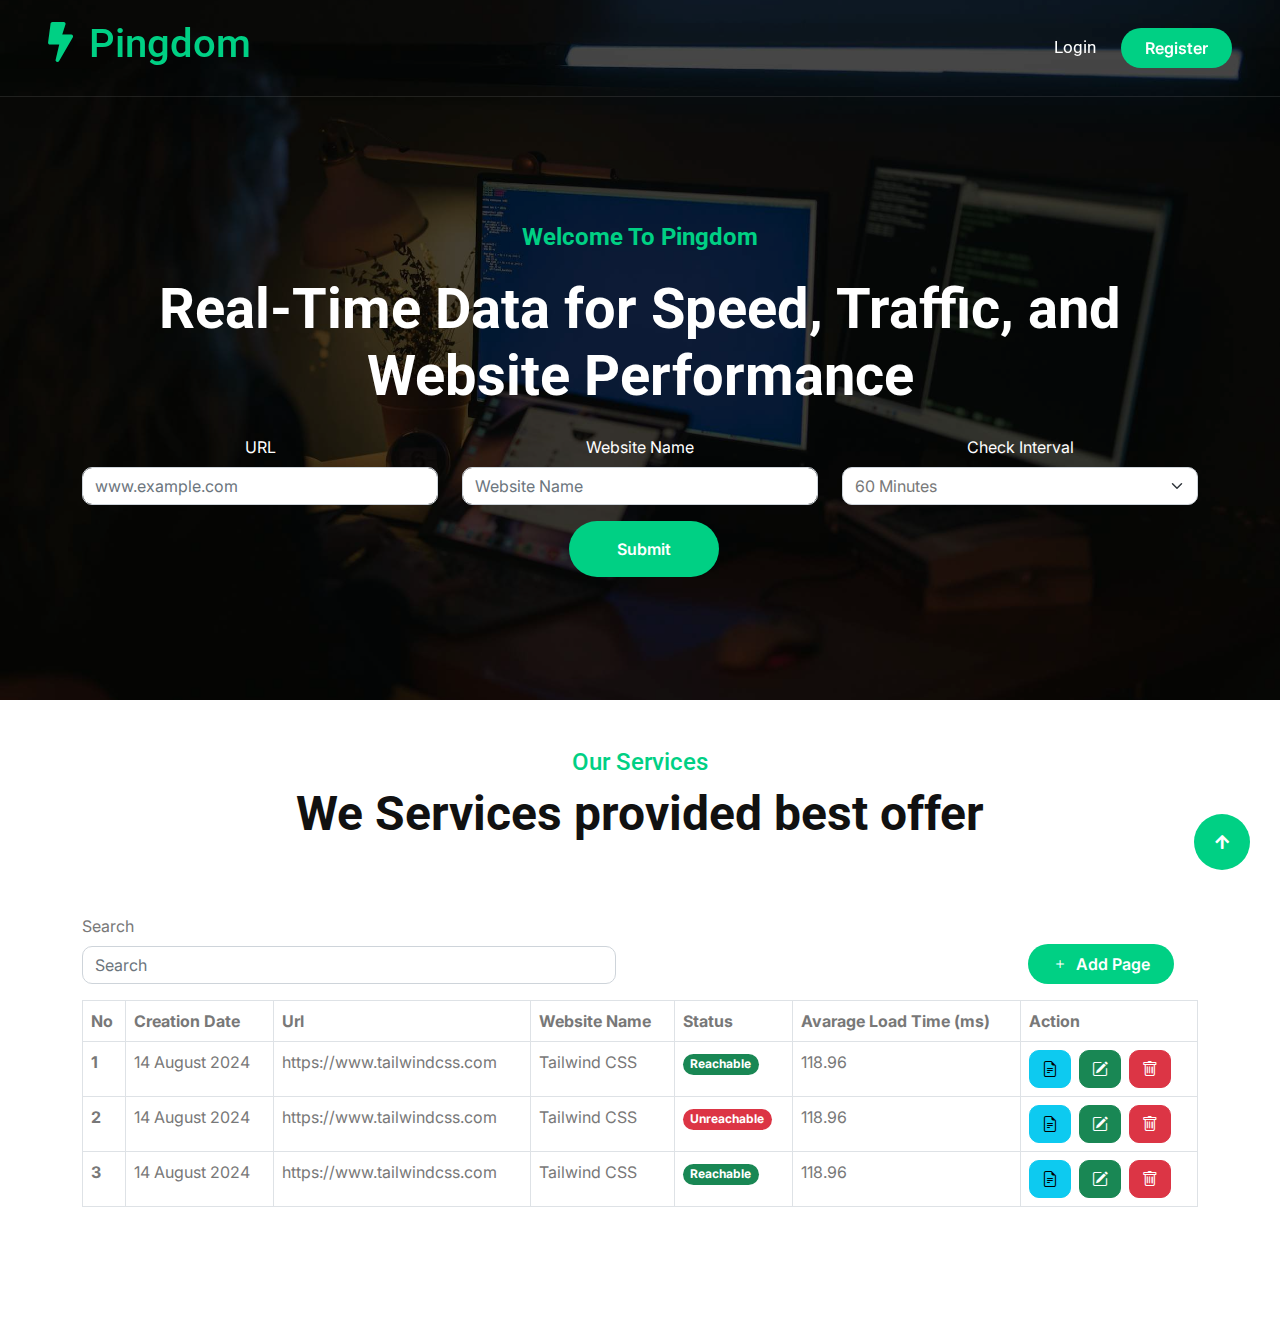
<file: index.html>
<!DOCTYPE html>
<html lang="en">
  <head>
    <meta charset="utf-8" />
    <title>Pingdom</title>
    <meta content="width=device-width, initial-scale=1.0" name="viewport" />
    <meta content="" name="keywords" />
    <meta content="" name="description" />

    <!-- Google Web Fonts -->
    <link rel="preconnect" href="https://fonts.googleapis.com" />
    <link rel="preconnect" href="https://fonts.gstatic.com" crossorigin />
    <link href="https://fonts.googleapis.com/css2?family=Inter:wght@100..900&family=Roboto:wght@400;500;700;900&display=swap" rel="stylesheet" />

    <!-- Icon Font Stylesheet -->
    <link rel="stylesheet" href="https://use.fontawesome.com/releases/v5.15.4/css/all.css" />
    <link href="https://cdn.jsdelivr.net/npm/bootstrap-icons@1.4.1/font/bootstrap-icons.css" rel="stylesheet" />

    <!-- Libraries Stylesheet -->
    <link rel="stylesheet" href="lib/animate/animate.min.css" />
    <link href="lib/lightbox/css/lightbox.min.css" rel="stylesheet" />
    <link href="lib/owlcarousel/assets/owl.carousel.min.css" rel="stylesheet" />

    <!-- Customized Bootstrap Stylesheet -->
    <link href="css/bootstrap.min.css" rel="stylesheet" />

    <!-- Template Stylesheet -->
    <link href="css/style.css" rel="stylesheet" />
  </head>

  <body>
    <!-- Spinner Start -->
    <div id="spinner" class="show bg-white position-fixed translate-middle w-100 vh-100 top-50 start-50 d-flex align-items-center justify-content-center">
      <div class="spinner-border text-primary" style="width: 3rem; height: 3rem" role="status">
        <span class="sr-only">Loading...</span>
      </div>
    </div>
    <!-- Spinner End -->

    <!-- Navbar & Hero Start -->
    <div class="container-fluid position-relative p-0">
      <nav class="navbar navbar-expand-lg navbar-light px-4 px-lg-5 py-3 py-lg-0">
        <a href="" class="navbar-brand p-0">
          <h1 class="text-primary"><i class="fas fa-bolt me-3"></i>Pingdom</h1>
          <!-- <img src="img/logo.png" alt="Logo"> -->
        </a>
        <button class="navbar-toggler" type="button" data-bs-toggle="collapse" data-bs-target="#navbarCollapse">
          <span class="fa fa-bars"></span>
        </button>
        <div class="collapse navbar-collapse" id="navbarCollapse">
          <div class="navbar-nav ms-auto py-0">
            <a href="login.html" class="nav-item nav-link">Login</a>
          </div>
          <a href="register.html" class="btn btn-primary rounded-pill py-2 px-4 my-3 my-lg-0 flex-shrink-0">Register</a>
        </div>
      </nav>

      <!-- Carousel Start -->
      <div class="header-carousel owl-carousel">
        <div class="header-carousel-item">
          <img src="pexels-photo-5473298.jpeg" class="img-fluid w-100" alt="Image" />
          <div class="carousel-caption">
            <div class="container">
              <div class="row g-5">
                <div class="col-12 animated fadeInUp">
                  <div class="text-center">
                    <h4 class="text-primary fw-bold mb-4">Welcome To Pingdom</h4>
                    <h1 class="display-4 text-white mb-4">Real-Time Data for Speed, Traffic, and Website Performance</h1>
                    <div class="row">
                      <div class="col-12 col-md-4">
                        <div class="mb-3">
                          <label for="checkInterval" class="form-label">URL</label>
                          <input type="text" class="form-control" id="checkInterval" placeholder="www.example.com" />
                        </div>
                      </div>
                      <div class="col-12 col-md-4">
                        <div class="mb-3">
                          <label for="websiteName" class="form-label">Website Name</label>
                          <input type="text" class="form-control" id="websiteName" placeholder="Website Name" />
                        </div>
                      </div>
                      <div class="col-12 col-md-4">
                        <div class="mb-3">
                          <label for="checkInterval" class="form-label">Check Interval</label>
                          <select class="form-select" id="checkInterval" aria-label="Default select example">
                            <option selected value="60 Minutes">60 Minutes</option>
                            <option value="120 Minutes">120 Minutes</option>
                            <option value="180 Minutes">180 Minutes</option>
                          </select>
                        </div>
                      </div>
                    </div>
                    <a class="btn btn-primary rounded-pill py-3 px-4 px-md-5 ms-2" href="#">Submit</a>
                  </div>
                </div>
              </div>
            </div>
          </div>
        </div>
      </div>
      <!-- Carousel End -->
    </div>
    <!-- Navbar & Hero End -->

    <!-- table -->
    <div class="container-fluid service py-5">
      <div class="container pb-5">
        <div class="text-center mx-auto pb-5 wow fadeInUp" data-wow-delay="0.2s" style="max-width: 800px">
          <h4 class="text-primary">Our Services</h4>
          <h1 class="display-5 mb-4">We Services provided best offer</h1>
        </div>
        <div class="row align-items-end w-100">
          <div class="col-12 col-md-6">
            <div class="mb-3" style="width: 100%">
              <label for="search" class="form-label">Search</label>
              <input type="text" class="form-control" id="search" placeholder="Search" />
            </div>
          </div>
          <div class="col-12 col-md-6">
            <div class="mb-3 d-flex flex-column align-items-end">
              <button class="btn btn-primary rounded-pill py-2 px-4" data-bs-toggle="modal" data-bs-target="#modalAddPage"><i class="bi bi-plus me-2"></i>Add Page</button>
            </div>
          </div>
        </div>

        <div class="table-responsive">
          <table class="table table-hovered table-bordered">
            <thead>
              <tr>
                <th scope="col">No</th>
                <th scope="col">Creation Date</th>
                <th scope="col">Url</th>
                <th scope="col">Website Name</th>
                <th scope="col">Status</th>
                <th scope="col">Avarage Load Time (ms)</th>
                <th scope="col">Action</th>
              </tr>
            </thead>
            <tbody>
              <tr>
                <th scope="row">1</th>
                <td>14 August 2024</td>
                <td>https://www.tailwindcss.com</td>
                <td>Tailwind CSS</td>
                <td><span class="badge rounded-pill bg-success">Reachable</span></td>
                <td>118.96</td>
                <td>
                  <div class="d-flex flex-row align-items-center">
                    <a href="result-status-reachable.html" type="button" class="btn btn-info me-2"><i class="bi bi-file-earmark-text"></i></a>
                    <button type="button" class="btn btn-success me-2"><i class="bi bi-pencil-square"></i></button>
                    <button type="button" class="btn btn-danger"><i class="bi bi-trash"></i></button>
                  </div>
                </td>
              </tr>
              <tr>
                <th scope="row">2</th>
                <td>14 August 2024</td>
                <td>https://www.tailwindcss.com</td>
                <td>Tailwind CSS</td>
                <td><span class="badge rounded-pill bg-danger">Unreachable</span></td>
                <td>118.96</td>
                <td>
                  <div class="d-flex flex-row align-items-center">
                    <a href="result-status-unreachable.html" type="button" class="btn btn-info me-2"><i class="bi bi-file-earmark-text"></i></a>
                    <button type="button" class="btn btn-success me-2"><i class="bi bi-pencil-square"></i></button>
                    <button type="button" class="btn btn-danger"><i class="bi bi-trash"></i></button>
                  </div>
                </td>
              </tr>
              <tr>
                <th scope="row">3</th>
                <td>14 August 2024</td>
                <td>https://www.tailwindcss.com</td>
                <td>Tailwind CSS</td>
                <td><span class="badge rounded-pill bg-success">Reachable</span></td>
                <td>118.96</td>
                <td>
                  <div class="d-flex flex-row align-items-center">
                    <a href="result-status-reachable.html" type="button" class="btn btn-info me-2"><i class="bi bi-file-earmark-text"></i></a>
                    <button type="button" class="btn btn-success me-2"><i class="bi bi-pencil-square"></i></button>
                    <button type="button" class="btn btn-danger"><i class="bi bi-trash"></i></button>
                  </div>
                </td>
              </tr>
            </tbody>
          </table>
        </div>
      </div>
    </div>

    <!-- Back to Top -->
    <a href="#" class="btn btn-primary btn-lg-square rounded-circle back-to-top"><i class="fa fa-arrow-up"></i></a>

    <!-- Modal -->
    <div class="modal fade" id="modalAddPage" tabindex="-1" aria-labelledby="modalAddPageLabel" aria-hidden="true">
      <div class="modal-dialog">
        <div class="modal-content">
          <div class="modal-header">
            <h5 class="modal-title" id="modalAddPageLabel">Add Page Speed Check</h5>
            <button type="button" class="btn-close" data-bs-dismiss="modal" aria-label="Close"></button>
          </div>
          <div class="modal-body">
            <div class="col-12">
              <div class="mb-3">
                <label for="checkInterval" class="form-label">URL</label>
                <input type="text" class="form-control" id="checkInterval" placeholder="www.example.com" />
              </div>
            </div>
            <div class="col-12">
              <div class="mb-3">
                <label for="websiteName" class="form-label">Website Name</label>
                <input type="text" class="form-control" id="websiteName" placeholder="Website Name" />
              </div>
            </div>
            <div class="col-12">
              <div class="mb-3">
                <label for="checkInterval" class="form-label">Check Interval</label>
                <select class="form-select" id="checkInterval" aria-label="Default select example">
                  <option selected value="60 Minutes">60 Minutes</option>
                  <option value="120 Minutes">120 Minutes</option>
                  <option value="180 Minutes">180 Minutes</option>
                </select>
              </div>
            </div>
          </div>
          <div class="modal-footer">
            <button type="button" class="btn btn-secondary" data-bs-dismiss="modal">Close</button>
            <button type="button" class="btn btn-primary">Save changes</button>
          </div>
        </div>
      </div>
    </div>

    <!-- JavaScript Libraries -->
    <script src="https://ajax.googleapis.com/ajax/libs/jquery/3.6.4/jquery.min.js"></script>
    <script src="https://cdn.jsdelivr.net/npm/bootstrap@5.0.0/dist/js/bootstrap.bundle.min.js"></script>
    <script src="lib/wow/wow.min.js"></script>
    <script src="lib/easing/easing.min.js"></script>
    <script src="lib/waypoints/waypoints.min.js"></script>
    <script src="lib/counterup/counterup.min.js"></script>
    <script src="lib/lightbox/js/lightbox.min.js"></script>
    <script src="lib/owlcarousel/owl.carousel.min.js"></script>

    <!-- Template Javascript -->
    <script src="js/main.js"></script>
  </body>
</html>
</file>
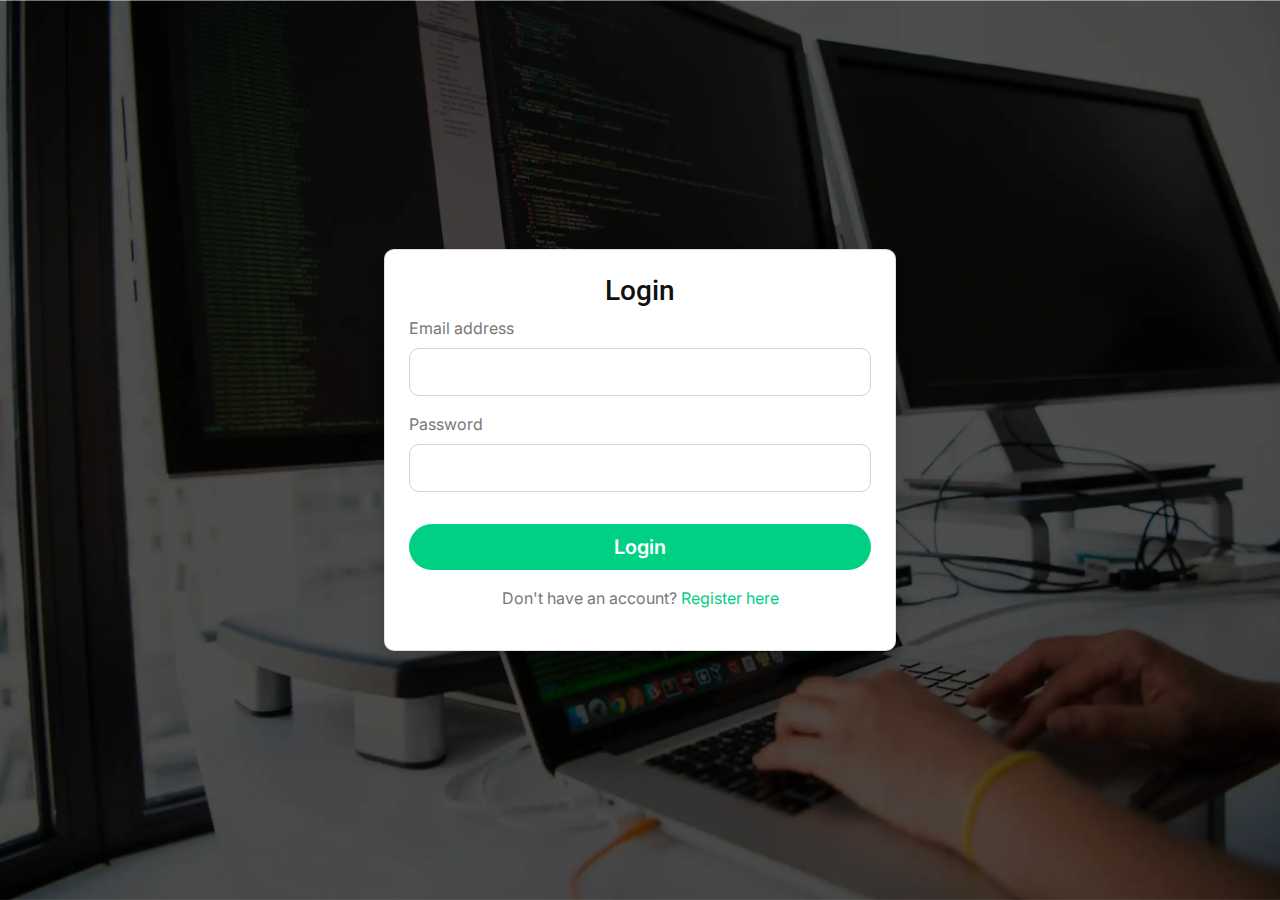
<file: login.html>
<!DOCTYPE html>
<html lang="en">
  <head>
    <meta charset="utf-8" />
    <title>Pingdom</title>
    <meta content="width=device-width, initial-scale=1.0" name="viewport" />
    <meta content="" name="keywords" />
    <meta content="" name="description" />

    <!-- Google Web Fonts -->
    <link rel="preconnect" href="https://fonts.googleapis.com" />
    <link rel="preconnect" href="https://fonts.gstatic.com" crossorigin />
    <link href="https://fonts.googleapis.com/css2?family=Inter:wght@100..900&family=Roboto:wght@400;500;700;900&display=swap" rel="stylesheet" />

    <!-- Icon Font Stylesheet -->
    <link rel="stylesheet" href="https://use.fontawesome.com/releases/v5.15.4/css/all.css" />
    <link href="https://cdn.jsdelivr.net/npm/bootstrap-icons@1.4.1/font/bootstrap-icons.css" rel="stylesheet" />

    <!-- Libraries Stylesheet -->
    <link rel="stylesheet" href="lib/animate/animate.min.css" />
    <link href="lib/lightbox/css/lightbox.min.css" rel="stylesheet" />
    <link href="lib/owlcarousel/assets/owl.carousel.min.css" rel="stylesheet" />

    <!-- Customized Bootstrap Stylesheet -->
    <link href="css/bootstrap.min.css" rel="stylesheet" />

    <!-- Template Stylesheet -->
    <link href="css/style.css" rel="stylesheet" />
  </head>

  <body style="background-image: url('img/bg-login-register.webp'); background-size: cover; background-position: center">
    <!-- Spinner Start -->
    <div id="spinner" class="show bg-white position-fixed translate-middle w-100 vh-100 top-50 start-50 d-flex align-items-center justify-content-center">
      <div class="spinner-border text-primary" style="width: 3rem; height: 3rem" role="status">
        <span class="sr-only">Loading...</span>
      </div>
    </div>
    <!-- Spinner End -->

    <!-- Login -->
    <div class="container d-flex justify-content-center align-items-center vh-100">
      <div class="card p-4 shadow" style="width: 32rem">
        <h3 class="text-center">Login</h3>
        <form action="#" method="POST">
          <div class="mb-3">
            <label for="email" class="form-label">Email address</label>
            <input type="email" class="form-control form-control-lg" id="email" name="email" required />
          </div>
          <div class="mb-3">
            <label for="password" class="form-label">Password</label>
            <input type="password" class="form-control form-control-lg" id="password" name="password" required />
          </div>
          <button type="submit" class="btn btn-lg btn-primary rounded-pill w-100 mt-3">Login</button>
        </form>
        <p class="text-center mt-3">Don't have an account? <a href="register.html">Register here</a></p>
      </div>
    </div>
    <!-- Login End -->

    <!-- JavaScript Libraries -->
    <script src="https://ajax.googleapis.com/ajax/libs/jquery/3.6.4/jquery.min.js"></script>
    <script src="https://cdn.jsdelivr.net/npm/bootstrap@5.0.0/dist/js/bootstrap.bundle.min.js"></script>
    <script src="lib/wow/wow.min.js"></script>
    <script src="lib/easing/easing.min.js"></script>
    <script src="lib/waypoints/waypoints.min.js"></script>
    <script src="lib/counterup/counterup.min.js"></script>
    <script src="lib/lightbox/js/lightbox.min.js"></script>
    <script src="lib/owlcarousel/owl.carousel.min.js"></script>

    <!-- Template Javascript -->
    <script src="js/main.js"></script>
  </body>
</html>
</file>
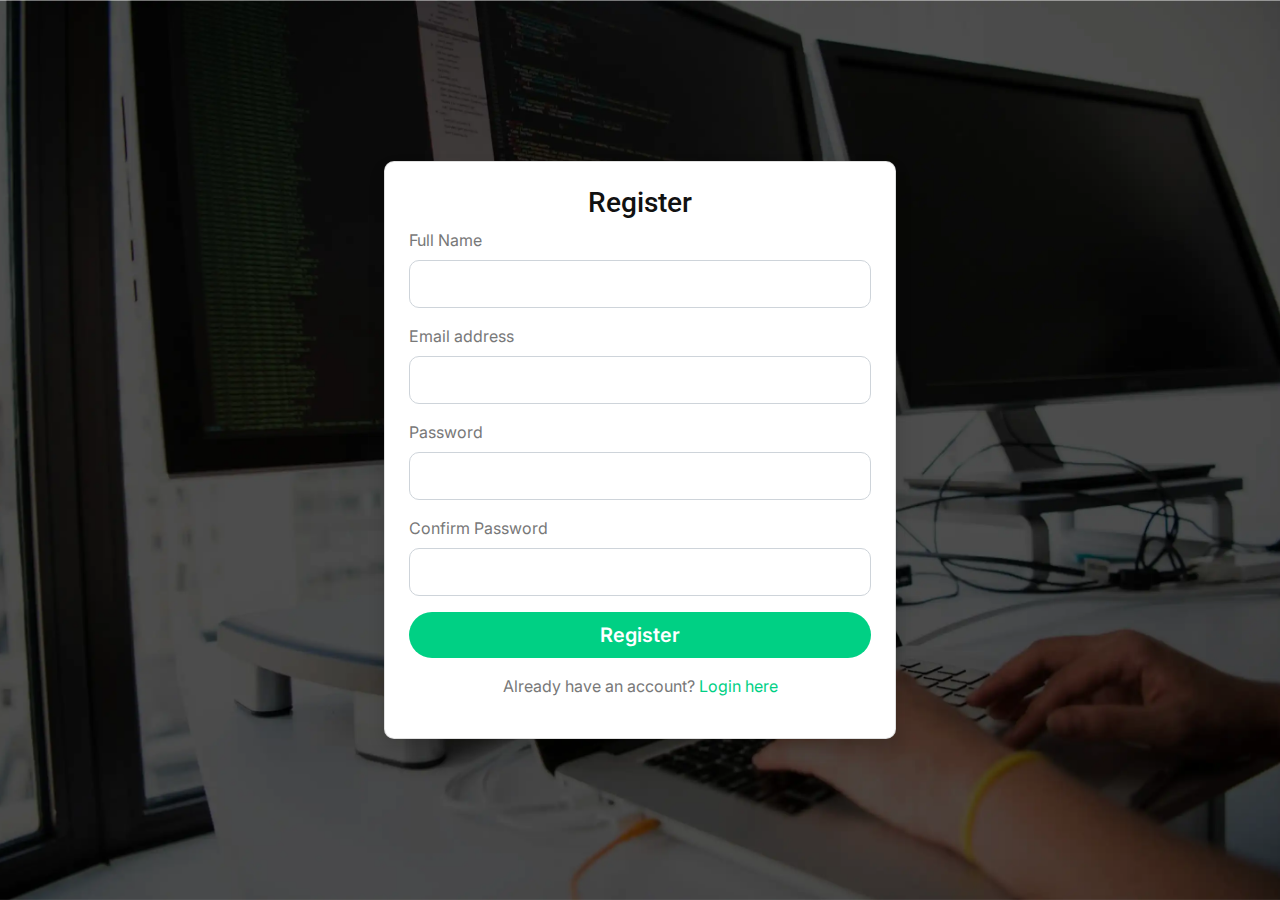
<file: register.html>
<!DOCTYPE html>
<html lang="en">
  <head>
    <meta charset="utf-8" />
    <title>Pingdom</title>
    <meta content="width=device-width, initial-scale=1.0" name="viewport" />
    <meta content="" name="keywords" />
    <meta content="" name="description" />

    <!-- Google Web Fonts -->
    <link rel="preconnect" href="https://fonts.googleapis.com" />
    <link rel="preconnect" href="https://fonts.gstatic.com" crossorigin />
    <link href="https://fonts.googleapis.com/css2?family=Inter:wght@100..900&family=Roboto:wght@400;500;700;900&display=swap" rel="stylesheet" />

    <!-- Icon Font Stylesheet -->
    <link rel="stylesheet" href="https://use.fontawesome.com/releases/v5.15.4/css/all.css" />
    <link href="https://cdn.jsdelivr.net/npm/bootstrap-icons@1.4.1/font/bootstrap-icons.css" rel="stylesheet" />

    <!-- Libraries Stylesheet -->
    <link rel="stylesheet" href="lib/animate/animate.min.css" />
    <link href="lib/lightbox/css/lightbox.min.css" rel="stylesheet" />
    <link href="lib/owlcarousel/assets/owl.carousel.min.css" rel="stylesheet" />

    <!-- Customized Bootstrap Stylesheet -->
    <link href="css/bootstrap.min.css" rel="stylesheet" />

    <!-- Template Stylesheet -->
    <link href="css/style.css" rel="stylesheet" />
  </head>

  <body style="background-image: url('img/bg-login-register.webp'); background-size: cover; background-position: center">
    <!-- Spinner Start -->
    <div id="spinner" class="show bg-white position-fixed translate-middle w-100 vh-100 top-50 start-50 d-flex align-items-center justify-content-center">
      <div class="spinner-border text-primary" style="width: 3rem; height: 3rem" role="status">
        <span class="sr-only">Loading...</span>
      </div>
    </div>
    <!-- Spinner End -->

    <!-- Register -->
    <div class="container d-flex justify-content-center align-items-center vh-100">
      <div class="card p-4 shadow" style="width: 32rem">
        <h3 class="text-center">Register</h3>
        <form action="#" method="POST">
          <div class="mb-3">
            <label for="name" class="form-label">Full Name</label>
            <input type="text" class="form-control form-control-lg" id="name" name="name" required />
          </div>
          <div class="mb-3">
            <label for="email" class="form-label">Email address</label>
            <input type="email" class="form-control form-control-lg" id="email" name="email" required />
          </div>
          <div class="mb-3">
            <label for="password" class="form-label">Password</label>
            <input type="password" class="form-control form-control-lg" id="password" name="password" required />
          </div>
          <div class="mb-3">
            <label for="confirm_password" class="form-label">Confirm Password</label>
            <input type="password" class="form-control form-control-lg" id="confirm_password" name="confirm_password" required />
          </div>
          <button type="submit" class="btn btn-lg rounded-pill btn-primary w-100">Register</button>
        </form>
        <p class="text-center mt-3">Already have an account? <a href="login.html">Login here</a></p>
      </div>
    </div>
    <!-- Register End -->

    <!-- JavaScript Libraries -->
    <script src="https://ajax.googleapis.com/ajax/libs/jquery/3.6.4/jquery.min.js"></script>
    <script src="https://cdn.jsdelivr.net/npm/bootstrap@5.0.0/dist/js/bootstrap.bundle.min.js"></script>
    <script src="lib/wow/wow.min.js"></script>
    <script src="lib/easing/easing.min.js"></script>
    <script src="lib/waypoints/waypoints.min.js"></script>
    <script src="lib/counterup/counterup.min.js"></script>
    <script src="lib/lightbox/js/lightbox.min.js"></script>
    <script src="lib/owlcarousel/owl.carousel.min.js"></script>

    <!-- Template Javascript -->
    <script src="js/main.js"></script>
  </body>
</html>
</file>
<file: css/style.css>
/*** Spinner Start ***/
/*** Spinner ***/
#spinner {
  opacity: 0;
  visibility: hidden;
  transition: opacity 0.5s ease-out, visibility 0s linear 0.5s;
  z-index: 99999;
}

#spinner.show {
  transition: opacity 0.5s ease-out, visibility 0s linear 0s;
  visibility: visible;
  opacity: 1;
}
/*** Spinner End ***/

.back-to-top {
  position: fixed;
  right: 30px;
  bottom: 30px;
  transition: 0.5s;
  z-index: 99;
}

/*** Button Start ***/
.btn {
  font-weight: 600;
  transition: 0.5s;
}

.btn-square {
  width: 32px;
  height: 32px;
}

.btn-sm-square {
  width: 34px;
  height: 34px;
}

.btn-md-square {
  width: 44px;
  height: 44px;
}

.btn-lg-square {
  width: 56px;
  height: 56px;
}

.btn-xl-square {
  width: 66px;
  height: 66px;
}

.btn-square,
.btn-sm-square,
.btn-md-square,
.btn-lg-square,
.btn-xl-square {
  padding: 0;
  display: flex;
  align-items: center;
  justify-content: center;
  font-weight: normal;
}

.btn.btn-primary {
  color: var(--bs-white);
  border: none;
}

.btn.btn-primary:hover {
  background: var(--bs-dark);
  color: var(--bs-primary);
}

.btn.btn-light {
  color: var(--bs-primary);
  border: none;
}

.btn.btn-light:hover {
  color: var(--bs-white);
  background: var(--bs-primary);
}

/*** Topbar Start ***/
.topbar .dropdown-toggle::after {
  border: none;
  content: "\f107";
  font-family: "Font Awesome 5 Free";
  font-weight: 600;
  vertical-align: middle;
  margin-left: 8px;
  color: var(--bs-primary);
}

.topbar .dropdown .dropdown-menu a:hover {
  background: var(--bs-primary);
  color: var(--bs-white);
}

.topbar .dropdown .dropdown-menu {
  transform: rotateX(0deg);
  visibility: visible;
  background: var(--bs-light);
  padding-top: 11px;
  border: 0;
  transition: 0.5s;
  opacity: 1;
}

/*** Topbar End ***/

/*** Navbar ***/
.navbar-light .navbar-nav .nav-link {
  font-family: "Roboto", sans-serif;
  position: relative;
  margin-right: 25px;
  padding: 35px 0;
  color: var(--bs-white);
  font-size: 17px;
  font-weight: 400;
  outline: none;
  transition: 0.5s;
}

.sticky-top.navbar-light .navbar-nav .nav-link,
.sticky-top.navbar-light .navbar-nav .nav-item .nav-link {
  padding: 20px 0;
  color: var(--bs-dark);
}

.navbar-light .navbar-nav .nav-item .nav-link {
  color: var(--bs-white);
}

.navbar-light .navbar-nav .nav-link:hover,
.navbar-light .navbar-nav .nav-link.active,
.navbar-light .navbar-nav .nav-item .nav-link:hover,
.navbar-light .navbar-nav .nav-item .nav-link.active {
  color: var(--bs-primary);
}

.navbar-light .navbar-brand img {
  max-height: 60px;
  transition: 0.5s;
}

.sticky-top.navbar-light .navbar-brand img {
  max-height: 45px;
}

.navbar .dropdown-toggle::after {
  border: none;
  content: "\f107";
  font-family: "Font Awesome 5 Free";
  font-weight: 600;
  vertical-align: middle;
  margin-left: 8px;
}

.dropdown .dropdown-menu a:hover {
  background: var(--bs-primary);
  color: var(--bs-white);
}

.navbar .nav-item:hover .dropdown-menu {
  transform: rotateX(0deg);
  visibility: visible;
  background: var(--bs-light);
  transition: 0.5s;
  opacity: 1;
}

@media (max-width: 991.98px) {
  .sticky-top.navbar-light {
    position: relative;
    background: var(--bs-white);
  }

  .navbar.navbar-expand-lg .navbar-toggler {
    padding: 10px 20px;
    border: 1px solid var(--bs-primary);
    color: var(--bs-primary);
  }

  .navbar-light .navbar-collapse {
    margin-top: 15px;
    border-top: 1px solid #dddddd;
  }

  .navbar-light .navbar-nav .nav-link,
  .sticky-top.navbar-light .navbar-nav .nav-link {
    padding: 10px 0;
    margin-left: 0;
    color: var(--bs-dark);
  }

  .navbar-light .navbar-nav .nav-item .nav-link {
    color: var(--bs-dark);
  }

  .navbar-light .navbar-brand img {
    max-height: 45px;
  }
}

@media (min-width: 992px) {
  .navbar .nav-item .dropdown-menu {
    display: block;
    visibility: hidden;
    top: 100%;
    transform: rotateX(-75deg);
    transform-origin: 0% 0%;
    border: 0;
    border-radius: 10px;
    transition: 0.5s;
    opacity: 0;
  }

  .navbar-light {
    position: absolute;
    width: 100%;
    top: 0;
    left: 0;
    border-bottom: 1px solid rgba(255, 255, 255, 0.1);
    z-index: 999;
  }

  .sticky-top.navbar-light {
    position: fixed;
    background: var(--bs-light);
  }

  .navbar-light .navbar-nav .nav-link::before {
    position: absolute;
    content: "";
    width: 0;
    height: 2px;
    bottom: -1px;
    left: 50%;
    background: var(--bs-primary);
    transition: 0.5s;
  }

  .navbar-light .navbar-nav .nav-link:hover::before,
  .navbar-light .navbar-nav .nav-link.active::before {
    width: calc(100% - 2px);
    left: 1px;
  }

  .navbar-light .navbar-nav .nav-link::after {
    position: absolute;
    content: "";
    width: 0;
    height: 0;
    bottom: -1px;
    left: 50%;
    background: var(--bs-primary);
    transition: 0.5s;
  }

  .navbar-light .navbar-nav .nav-link:hover::after,
  .navbar-light .navbar-nav .nav-link.active::after {
    width: 2px;
    height: 12px;
  }
}
/*** Navbar End ***/

/*** Carousel Hero Header Start ***/
.header-carousel .header-carousel-item img {
  object-fit: cover;
}

.header-carousel .header-carousel-item,
.header-carousel .header-carousel-item img {
  height: 700px;
}

.header-carousel .owl-nav .owl-prev,
.header-carousel .owl-nav .owl-next {
  position: absolute;
  width: 60px;
  height: 60px;
  border-radius: 60px;
  background: var(--bs-primary);
  color: var(--bs-white);
  font-size: 26px;
  display: flex;
  align-items: center;
  justify-content: center;
  transition: 0.5s;
}

.header-carousel .owl-nav .owl-prev {
  bottom: 30px;
  left: 30px;
  margin-left: 90px;
}
.header-carousel .owl-nav .owl-next {
  bottom: 30px;
  left: 30px;
}

.header-carousel .owl-nav .owl-prev:hover,
.header-carousel .owl-nav .owl-next:hover {
  box-shadow: inset 0 0 100px 0 var(--bs-light);
  color: var(--bs-primary);
}

.header-carousel .header-carousel-item .carousel-caption {
  position: absolute;
  width: 100%;
  height: 100%;
  left: 0;
  bottom: 0;
  padding-top: 120px;
  background: rgba(0, 0, 0, 0.7);
  display: flex;
  align-items: center;
}

@media (max-width: 991px) {
  .header-carousel .header-carousel-item .carousel-caption {
    padding-top: 45px;
  }
}

@media (max-width: 767px) {
  .header-carousel .owl-nav .owl-prev {
    left: 50%;
    transform: translateX(-50%);
    margin-left: -45px;
  }

  .header-carousel .owl-nav .owl-next {
    left: 50%;
    transform: translateX(-50%);
    margin-left: 45px;
  }
}

.header-carousel .header-carousel-item img {
  animation-name: image-zoom;
  animation-duration: 10s;
  animation-delay: 1s;
  animation-iteration-count: infinite;
  animation-direction: alternate;
  transition: 1s;
}

@keyframes image-zoom {
  0% {
    height: 100%;
    opacity: 0.9;
  }

  25% {
    height: 110%;
    opacity: 0.5;
  }

  50% {
    height: 115%;
    opacity: 1;
  }

  75% {
    height: 110%;
    opacity: 0.5;
  }

  100% {
    height: 100%;
    opacity: 0.9;
  }
}
/*** Carousel Hero Header End ***/

/*** Single Page Hero Header Start ***/
.bg-breadcrumb {
  position: relative;
  overflow: hidden;
  background: linear-gradient(rgba(0, 0, 0, 0.7), rgba(0, 0, 0, 0.7)), url(../img/carousel-1.jpg);
  background-position: center center;
  background-repeat: no-repeat;
  background-size: cover;
  padding: 140px 0 60px 0;
  transition: 0.5s;
}

@media (min-width: 992px) {
  .bg-breadcrumb {
    padding: 140px 0 60px 0;
  }
}

@media (max-width: 991px) {
  .bg-breadcrumb {
    padding: 60px 0 60px 0;
  }
}

.bg-breadcrumb .breadcrumb {
  position: relative;
}

.bg-breadcrumb .breadcrumb .breadcrumb-item a {
  color: var(--bs-white);
}
/*** Single Page Hero Header End ***/

/*** Service Start ***/
.service .service-item {
  background: var(--bs-light);
  border-radius: 10px;
  transition: 0.5s;
}

.service .service-item:hover {
  box-shadow: 0 0 45px rgba(0, 0, 0, 0.2);
}

.service .service-item .service-img {
  position: relative;
  overflow: hidden;
  border-top-left-radius: 10px;
  border-top-right-radius: 10px;
  transition: 0.5s;
}

.service .service-item .service-img img {
  transition: 0.5s;
}

.service .service-item:hover .service-img img {
  transform: scale(1.2);
}
/*** Service End ***/

/*** Features Start ***/
.feature .feature-item {
  text-align: center;
  border-radius: 10px;
  border: 1px solid transparent;
  transition: 0.5s;
}

.feature .feature-item .feature-icon {
  background: var(--bs-white);
  border-radius: 10px;
  display: inline-block;
}
/*** Features End ***/

/*** Offer Start ***/
.offer-section .nav a.accordion-link {
  width: 100%;
  border-radius: 10px;
  display: flex;
  background: var(--bs-white);
  transition: 0.5s;
}

.offer-section .nav a.accordion-link.active {
  color: var(--bs-white);
  background: var(--bs-primary);
}

.offer-section .nav a.accordion-link h5 {
  transition: 0.5s;
}

.offer-section .nav a.accordion-link.active h5 {
  color: var(--bs-white);
}
/*** Offer End ***/

/*** Blog Start ***/
.blog .blog-item {
  border-radius: 10px;
  background: var(--bs-white);
  box-shadow: inset 0 0 45px rgba(0, 0, 0, 0.1);
  transition: 0.5s;
}

.blog .blog-item a {
  transition: 0.5s;
}

.blog .blog-item:hover a:hover {
  color: var(--bs-primary);
}

.blog .blog-item .blog-img {
  border-radius: 10px;
  position: relative;
  overflow: hidden;
}

.blog .blog-item .blog-img img {
  transition: 0.5s;
}

.blog .blog-item:hover .blog-img img {
  transform: scale(1.2);
}

.blog .blog-item .blog-img::after {
  content: "";
  position: absolute;
  width: 100%;
  height: 100%;
  top: 0;
  left: 0;
  border-radius: 10px;
  background: rgba(0, 208, 132, 0.1);
  opacity: 0;
  transition: 0.5s;
  z-index: 1;
}

.blog .blog-item:hover .blog-img::after {
  opacity: 1;
}

.blog .blog-item .blog-img .blog-title {
  position: absolute;
  bottom: 25px;
  left: 25px;
  z-index: 5;
}

.blog .blog-item .blog-img .blog-title a {
  color: var(--bs-white);
  background: var(--bs-primary);
  transition: 0.5s;
}

.blog .blog-item:hover .blog-img .blog-title a:hover {
  color: var(--bs-dark);
}

.blog-carousel .owl-stage-outer {
  margin-top: 58px;
}

.blog .owl-nav .owl-prev {
  position: absolute;
  top: -58px;
  left: 0;
  background: var(--bs-primary);
  color: var(--bs-white);
  padding: 6px 35px;
  border-radius: 30px;
  transition: 0.5s;
}

.blog .owl-nav .owl-prev:hover {
  background: var(--bs-dark);
  color: var(--bs-primary);
}

.blog .owl-nav .owl-next {
  position: absolute;
  top: -58px;
  right: 0;
  background: var(--bs-primary);
  color: var(--bs-white);
  padding: 6px 35px;
  border-radius: 30px;
  transition: 0.5s;
}

.blog .owl-nav .owl-next:hover {
  background: var(--bs-dark);
  color: var(--bs-primary);
}
/*** Blog End ***/

/*** FAQs Start ***/
.faq-section .accordion .accordion-item .accordion-header .accordion-button {
  color: var(--bs-secondary);
}

.faq-section .accordion .accordion-item .accordion-header .accordion-button.collapsed {
  color: var(--bs-dark);
}
/*** FAQs End ***/

/*** Team Start ***/
.team .team-item {
  position: relative;
  padding: 0 25px 25px 25px;
  border-radius: 10px;
  transition: 0.5s;
}

.team .team-item::before {
  content: "";
  position: absolute;
  width: 100%;
  height: 100%;
  bottom: 0;
  left: 0;
  background: var(--bs-light);
  border-radius: 10px;
  transition: 0.5s;
  z-index: -1;
}

.team .team-item:hover::before {
  height: 0;
}

.team .team-item::after {
  content: "";
  position: absolute;
  width: 100%;
  height: 0;
  bottom: 0;
  left: 0;
  border-radius: 10px;
  transition: 0.5s;
  z-index: -1;
}

.team .team-item:hover::after {
  height: 100%;
  background: var(--bs-primary);
}

.team .team-item .team-img {
  width: 100%;
  height: 100%;
  border-radius: 100%;
  position: relative;
  margin-top: 50%;
  transform: translateY(-50%);
  margin-bottom: -50%;
  display: flex;
  justify-content: center;
  border: 4px solid var(--bs-primary);
  border-style: dotted;
  padding: 4px;
  background: var(--bs-white);
  transition: 0.5s;
}

.team .team-item:hover .team-img {
  border: 4px solid var(--bs-white);
  border-style: dotted;
  background: 0;
}

.team .team-item .team-img img {
  width: 100%;
  height: 100%;
  border-radius: 100%;
  transition: 0.5s;
}

.team .team-item .team-title {
  padding: 25px 0 25px 0;
  text-align: center;
}

.team .team-item .team-title h4,
.team .team-item .team-title p {
  transition: 0.5s;
}

.team .team-item:hover .team-title h4,
.team .team-item:hover .team-title p {
  color: var(--bs-white);
}

.team .team-item .team-icon {
  display: flex;
  justify-content: center;
}

.team .team-item .team-icon a {
  transition: 0.5s;
}

.team .team-item:hover .team-icon a {
  color: var(--bs-dark);
  background: var(--bs-white);
}

.team .team-item:hover .team-icon a:hover {
  color: var(--bs-primary);
  background: var(--bs-dark);
}
/*** Team End ***/

/*** Testimonial Start ***/
.testimonial .testimonial-item {
  position: relative;
  margin-bottom: 30px;
  padding: 0 25px 25px 25px;
}

.testimonial .testimonial-item::before {
  content: "";
  position: absolute;
  width: 100%;
  height: calc(100% - 50px);
  bottom: 0;
  left: 0;
  border-radius: 10px;
  background: var(--bs-light);
  z-index: -1;
}

.testimonial .testimonial-item .testimonial-img {
  display: flex;
  justify-content: center;
}

.testimonial .testimonial-item .testimonial-img img {
  width: 100px;
  height: 100px;
  border-radius: 100px;
  border: 5px solid var(--bs-light);
  border-style: double;
  background: var(--bs-white);
}

.testimonial .testimonial-item .testimonial-text {
  padding: 25px 0;
  text-align: center;
}

.testimonial .testimonial-item .testimonial-title {
  display: flex;
  justify-content: space-between;
}

.testimonial .testimonial-item .testimonial-quote-left {
  position: absolute;
  width: 60px;
  height: 60px;
  top: 20px;
  left: 25px;
  border-radius: 60px;
  color: var(--bs-primary);
  background: var(--bs-white);
  display: flex;
  align-items: center;
  justify-content: center;
}

.testimonial .testimonial-item .testimonial-quote-right {
  position: absolute;
  width: 60px;
  height: 60px;
  bottom: -30px;
  right: 25px;
  margin-top: -5px;
  border-radius: 60px;
  color: var(--bs-primary);
  background: var(--bs-white);
  display: flex;
  align-items: center;
  justify-content: center;
}

.testimonial-carousel .owl-stage-outer {
  margin-top: 58px;
  margin-right: -1px;
}

.testimonial .owl-nav .owl-prev {
  position: absolute;
  top: -58px;
  left: 0;
  background: var(--bs-primary);
  color: var(--bs-white);
  padding: 5px 30px;
  border-radius: 30px;
  transition: 0.5s;
}

.testimonial .owl-nav .owl-prev:hover {
  background: var(--bs-secondary);
  color: var(--bs-white);
}

.testimonial .owl-nav .owl-next {
  position: absolute;
  top: -58px;
  right: 0;
  background: var(--bs-primary);
  color: var(--bs-white);
  padding: 5px 30px;
  border-radius: 30px;
  transition: 0.5s;
}

.testimonial .owl-nav .owl-next:hover {
  background: var(--bs-secondary);
  color: var(--bs-white);
}

.testimonial-carousel .owl-dots {
  display: flex;
  justify-content: center;
}

.testimonial-carousel .owl-dots .owl-dot {
  width: 30px;
  height: 30px;
  border-radius: 30px;
  margin: 20px 10px 0 10px;
  background: var(--bs-primary);
  transition: 0.5s;
}

.testimonial-carousel .owl-dots .owl-dot.active {
  width: 30px;
  height: 30px;
  border-radius: 30px;
  background: var(--bs-secondary);
  transition: 0.5s;
}

.testimonial-carousel .owl-dots .owl-dot span {
  position: relative;
  margin-top: 50%;
  margin-left: 50%;
  transform: translate(-50%, -50%);
  display: flex;
  align-items: center;
  justify-content: center;
  text-align: center;
}

.testimonial-carousel .owl-dots .owl-dot.active span::after {
  background: var(--bs-primary);
}

.testimonial-carousel .owl-dots .owl-dot span::after {
  content: "";
  width: 15px;
  height: 15px;
  border-radius: 15px;
  position: absolute;
  top: 50%;
  left: 0;
  transform: translateY(-50%);
  display: flex;
  align-items: center;
  justify-content: center;
  text-align: center;
  background: var(--bs-white);
  transition: 0.5s;
}

/*** Testimonial End ***/

/*** Footer Start ***/
.footer {
  background: var(--bs-secondary);
}

.footer .footer-item {
  display: flex;
  flex-direction: column;
}

.footer .footer-item a {
  line-height: 35px;
  color: var(--bs-body);
  transition: 0.5s;
}

.footer .footer-item p {
  line-height: 35px;
}

.footer .footer-item a:hover {
  color: var(--bs-primary);
}

.footer .footer-item .footer-btn a,
.footer .footer-item .footer-btn a i {
  transition: 0.5s;
}

.footer .footer-item .footer-btn a:hover {
  background: var(--bs-white);
}

.footer .footer-item .footer-btn a:hover i {
  color: var(--bs-primary);
}
/*** Footer End ***/

/*** copyright Start ***/
.copyright {
  background: var(--bs-dark);
}
/*** copyright end ***/
</file>
